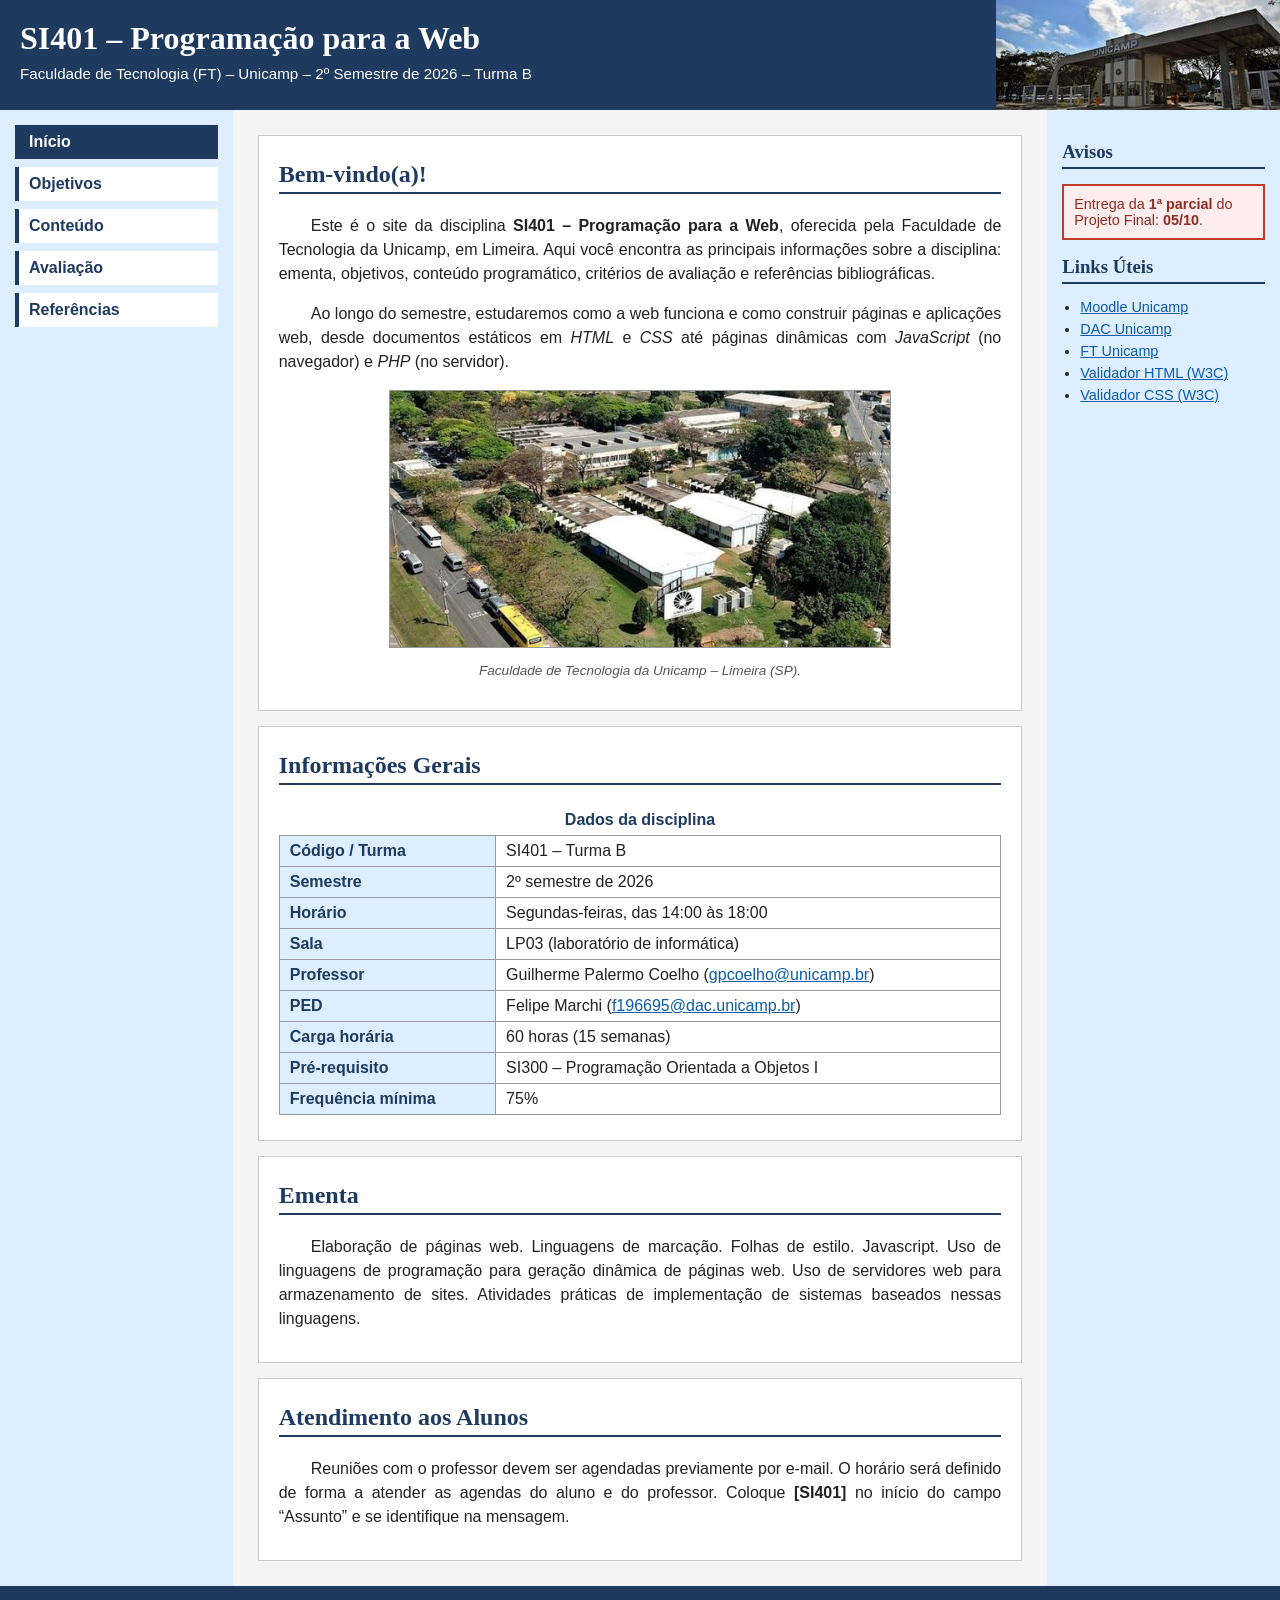
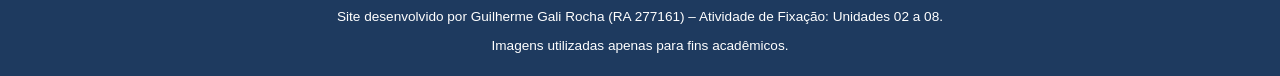
<file: SI401_Atividade02a08_GuilhermeGaliRocha_277161/si401/index.html>
<!DOCTYPE html>
<html lang="pt-BR">

<head>
	<meta charset="UTF-8">
	<meta name="viewport" content="width=device-width, initial-scale=1.0">
	<meta name="author" content="Guilherme Gali Rocha">
	<meta name="description" content="Site da disciplina SI401 - Programação para a Web (Unicamp)">
	<title>SI401 - Início</title>
	<link rel="stylesheet" href="estilo.css">
</head>

<body>

	<!-- Cabeçalho -->
	<header>
		<h1>SI401 &ndash; Programação para a Web</h1>
		<p>Faculdade de Tecnologia (FT) &ndash; Unicamp &ndash; 2º Semestre de 2026 &ndash; Turma B</p>
	</header>

	<!-- Menu de navegação -->
	<nav>
		<ul>
			<li><a href="index.html" class="atual">Início</a></li>
			<li><a href="objetivos.html">Objetivos</a></li>
			<li><a href="conteudo.html">Conteúdo</a></li>
			<li><a href="avaliacao.html">Avaliação</a></li>
			<li><a href="referencias.html">Referências</a></li>
		</ul>
	</nav>

	<!-- Conteúdo principal -->
	<main>

		<section>
			<h2>Bem-vindo(a)!</h2>
			<p>Este é o site da disciplina <strong>SI401 &ndash; Programação para a Web</strong>, oferecida
			pela Faculdade de Tecnologia da Unicamp, em Limeira. Aqui você encontra as principais
			informações sobre a disciplina: ementa, objetivos, conteúdo programático, critérios de
			avaliação e referências bibliográficas.</p>
			<p>Ao longo do semestre, estudaremos como a web funciona e como construir páginas e
			aplicações web, desde documentos estáticos em <em>HTML</em> e <em>CSS</em> até páginas
			dinâmicas com <em>JavaScript</em> (no navegador) e <em>PHP</em> (no servidor).</p>
			<img src="imagens/ft-limeira.jpg" alt="Vista aérea da Faculdade de Tecnologia da Unicamp, em Limeira" class="foto">
			<p class="legenda">Faculdade de Tecnologia da Unicamp &ndash; Limeira (SP).</p>
		</section>

		<section>
			<h2>Informações Gerais</h2>
			<table>
				<caption>Dados da disciplina</caption>
				<tr>
					<th>Código / Turma</th>
					<td>SI401 &ndash; Turma B</td>
				</tr>
				<tr>
					<th>Semestre</th>
					<td>2º semestre de 2026</td>
				</tr>
				<tr>
					<th>Horário</th>
					<td>Segundas-feiras, das 14:00 às 18:00</td>
				</tr>
				<tr>
					<th>Sala</th>
					<td>LP03 (laboratório de informática)</td>
				</tr>
				<tr>
					<th>Professor</th>
					<td>Guilherme Palermo Coelho (<a href="mailto:gpcoelho@unicamp.br">gpcoelho@unicamp.br</a>)</td>
				</tr>
				<tr>
					<th>PED</th>
					<td>Felipe Marchi (<a href="mailto:f196695@dac.unicamp.br">f196695@dac.unicamp.br</a>)</td>
				</tr>
				<tr>
					<th>Carga horária</th>
					<td>60 horas (15 semanas)</td>
				</tr>
				<tr>
					<th>Pré-requisito</th>
					<td>SI300 &ndash; Programação Orientada a Objetos I</td>
				</tr>
				<tr>
					<th>Frequência mínima</th>
					<td>75%</td>
				</tr>
			</table>
		</section>

		<section>
			<h2>Ementa</h2>
			<p>Elaboração de páginas web. Linguagens de marcação. Folhas de estilo. Javascript. Uso de
			linguagens de programação para geração dinâmica de páginas web. Uso de servidores web
			para armazenamento de sites. Atividades práticas de implementação de sistemas baseados
			nessas linguagens.</p>
		</section>

		<section>
			<h2>Atendimento aos Alunos</h2>
			<p>Reuniões com o professor devem ser agendadas previamente por e-mail. O horário será
			definido de forma a atender as agendas do aluno e do professor. Coloque <strong>[SI401]</strong>
			no início do campo &ldquo;Assunto&rdquo; e se identifique na mensagem.</p>
		</section>

	</main>

	<!-- Barra lateral direita -->
	<aside>
		<h2>Avisos</h2>
		<p class="aviso">Entrega da <strong>1ª parcial</strong> do Projeto Final: <strong>05/10</strong>.</p>

		<h2>Links Úteis</h2>
		<ul>
			<li><a href="https://moodle.ggte.unicamp.br/">Moodle Unicamp</a></li>
			<li><a href="https://www.dac.unicamp.br/">DAC Unicamp</a></li>
			<li><a href="https://www.ft.unicamp.br/">FT Unicamp</a></li>
			<li><a href="https://validator.w3.org/">Validador HTML (W3C)</a></li>
			<li><a href="https://jigsaw.w3.org/css-validator/">Validador CSS (W3C)</a></li>
		</ul>
	</aside>

	<!-- Rodapé -->
	<footer>
		<p>Site desenvolvido por Guilherme Gali Rocha (RA 277161) &ndash; Atividade de Fixação: Unidades 02 a 08.</p>
		<p>Imagens utilizadas apenas para fins acadêmicos.</p>
	</footer>

</body>
</html>
</file>
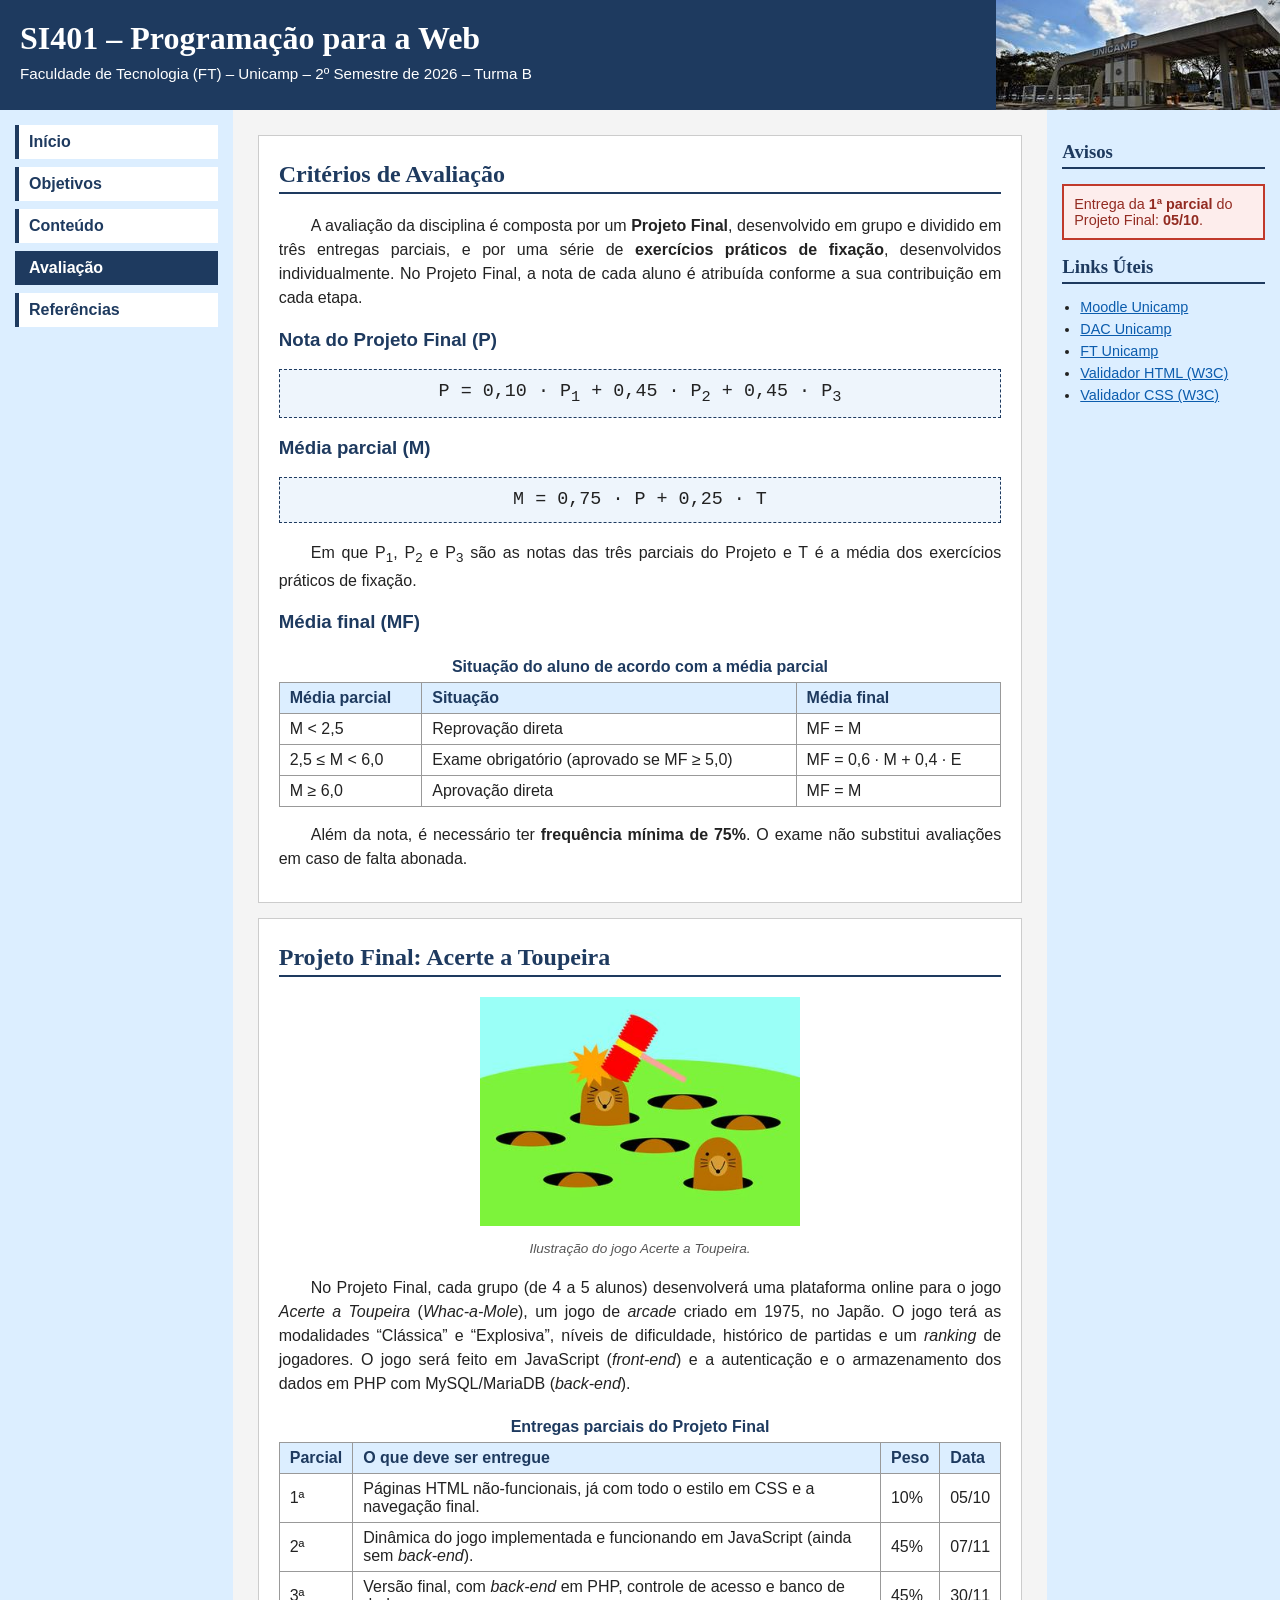
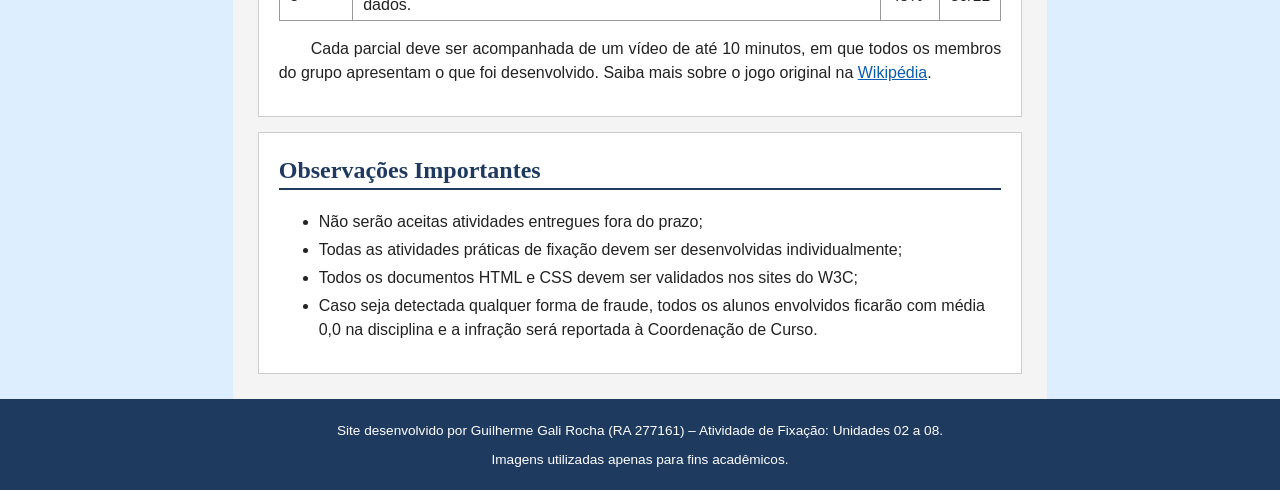
<file: SI401_Atividade02a08_GuilhermeGaliRocha_277161/si401/avaliacao.html>
<!DOCTYPE html>
<html lang="pt-BR">

<head>
	<meta charset="UTF-8">
	<meta name="viewport" content="width=device-width, initial-scale=1.0">
	<meta name="author" content="Guilherme Gali Rocha">
	<meta name="description" content="Critérios de avaliação e Projeto Final da disciplina SI401">
	<title>SI401 - Avaliação</title>
	<link rel="stylesheet" href="estilo.css">
</head>

<body>

	<!-- Cabeçalho -->
	<header>
		<h1>SI401 &ndash; Programação para a Web</h1>
		<p>Faculdade de Tecnologia (FT) &ndash; Unicamp &ndash; 2º Semestre de 2026 &ndash; Turma B</p>
	</header>

	<!-- Menu de navegação -->
	<nav>
		<ul>
			<li><a href="index.html">Início</a></li>
			<li><a href="objetivos.html">Objetivos</a></li>
			<li><a href="conteudo.html">Conteúdo</a></li>
			<li><a href="avaliacao.html" class="atual">Avaliação</a></li>
			<li><a href="referencias.html">Referências</a></li>
		</ul>
	</nav>

	<!-- Conteúdo principal -->
	<main>

		<section>
			<h2>Critérios de Avaliação</h2>
			<p>A avaliação da disciplina é composta por um <strong>Projeto Final</strong>, desenvolvido em
			grupo e dividido em três entregas parciais, e por uma série de <strong>exercícios práticos
			de fixação</strong>, desenvolvidos individualmente. No Projeto Final, a nota de cada aluno é
			atribuída conforme a sua contribuição em cada etapa.</p>

			<h3>Nota do Projeto Final (P)</h3>
			<p class="formula">P = 0,10 &middot; P<sub>1</sub> + 0,45 &middot; P<sub>2</sub> + 0,45 &middot; P<sub>3</sub></p>

			<h3>Média parcial (M)</h3>
			<p class="formula">M = 0,75 &middot; P + 0,25 &middot; T</p>
			<p>Em que P<sub>1</sub>, P<sub>2</sub> e P<sub>3</sub> são as notas das três parciais do
			Projeto e T é a média dos exercícios práticos de fixação.</p>

			<h3>Média final (MF)</h3>
			<table>
				<caption>Situação do aluno de acordo com a média parcial</caption>
				<tr>
					<th>Média parcial</th>
					<th>Situação</th>
					<th>Média final</th>
				</tr>
				<tr>
					<td>M &lt; 2,5</td>
					<td>Reprovação direta</td>
					<td>MF = M</td>
				</tr>
				<tr>
					<td>2,5 &le; M &lt; 6,0</td>
					<td>Exame obrigatório (aprovado se MF &ge; 5,0)</td>
					<td>MF = 0,6 &middot; M + 0,4 &middot; E</td>
				</tr>
				<tr>
					<td>M &ge; 6,0</td>
					<td>Aprovação direta</td>
					<td>MF = M</td>
				</tr>
			</table>
			<p>Além da nota, é necessário ter <strong>frequência mínima de 75%</strong>. O exame não
			substitui avaliações em caso de falta abonada.</p>
		</section>

		<section>
			<h2>Projeto Final: Acerte a Toupeira</h2>
			<img src="imagens/acerte-a-toupeira.jpg" alt="Ilustração do jogo Acerte a Toupeira" class="foto-toupeira">
			<p class="legenda">Ilustração do jogo Acerte a Toupeira.</p>
			<p>No Projeto Final, cada grupo (de 4 a 5 alunos) desenvolverá uma plataforma online para o
			jogo <em>Acerte a Toupeira</em> (<em>Whac-a-Mole</em>), um jogo de <em>arcade</em> criado em
			1975, no Japão. O jogo terá as modalidades &ldquo;Clássica&rdquo; e &ldquo;Explosiva&rdquo;,
			níveis de dificuldade, histórico de partidas e um <em>ranking</em> de jogadores. O jogo será
			feito em JavaScript (<em>front-end</em>) e a autenticação e o armazenamento dos dados em PHP
			com MySQL/MariaDB (<em>back-end</em>).</p>
			<table>
				<caption>Entregas parciais do Projeto Final</caption>
				<tr>
					<th>Parcial</th>
					<th>O que deve ser entregue</th>
					<th>Peso</th>
					<th>Data</th>
				</tr>
				<tr>
					<td>1ª</td>
					<td>Páginas HTML não-funcionais, já com todo o estilo em CSS e a navegação final.</td>
					<td>10%</td>
					<td>05/10</td>
				</tr>
				<tr>
					<td>2ª</td>
					<td>Dinâmica do jogo implementada e funcionando em JavaScript (ainda sem <em>back-end</em>).</td>
					<td>45%</td>
					<td>07/11</td>
				</tr>
				<tr>
					<td>3ª</td>
					<td>Versão final, com <em>back-end</em> em PHP, controle de acesso e banco de dados.</td>
					<td>45%</td>
					<td>30/11</td>
				</tr>
			</table>
			<p>Cada parcial deve ser acompanhada de um vídeo de até 10 minutos, em que todos os membros
			do grupo apresentam o que foi desenvolvido. Saiba mais sobre o jogo original na
			<a href="https://en.wikipedia.org/wiki/Whac-A-Mole">Wikipédia</a>.</p>
		</section>

		<section>
			<h2>Observações Importantes</h2>
			<ul>
				<li>Não serão aceitas atividades entregues fora do prazo;</li>
				<li>Todas as atividades práticas de fixação devem ser desenvolvidas individualmente;</li>
				<li>Todos os documentos HTML e CSS devem ser validados nos sites do W3C;</li>
				<li>Caso seja detectada qualquer forma de fraude, todos os alunos envolvidos ficarão com
				média 0,0 na disciplina e a infração será reportada à Coordenação de Curso.</li>
			</ul>
		</section>

	</main>

	<!-- Barra lateral direita -->
	<aside>
		<h2>Avisos</h2>
		<p class="aviso">Entrega da <strong>1ª parcial</strong> do Projeto Final: <strong>05/10</strong>.</p>

		<h2>Links Úteis</h2>
		<ul>
			<li><a href="https://moodle.ggte.unicamp.br/">Moodle Unicamp</a></li>
			<li><a href="https://www.dac.unicamp.br/">DAC Unicamp</a></li>
			<li><a href="https://www.ft.unicamp.br/">FT Unicamp</a></li>
			<li><a href="https://validator.w3.org/">Validador HTML (W3C)</a></li>
			<li><a href="https://jigsaw.w3.org/css-validator/">Validador CSS (W3C)</a></li>
		</ul>
	</aside>

	<!-- Rodapé -->
	<footer>
		<p>Site desenvolvido por Guilherme Gali Rocha (RA 277161) &ndash; Atividade de Fixação: Unidades 02 a 08.</p>
		<p>Imagens utilizadas apenas para fins acadêmicos.</p>
	</footer>

</body>
</html>
</file>
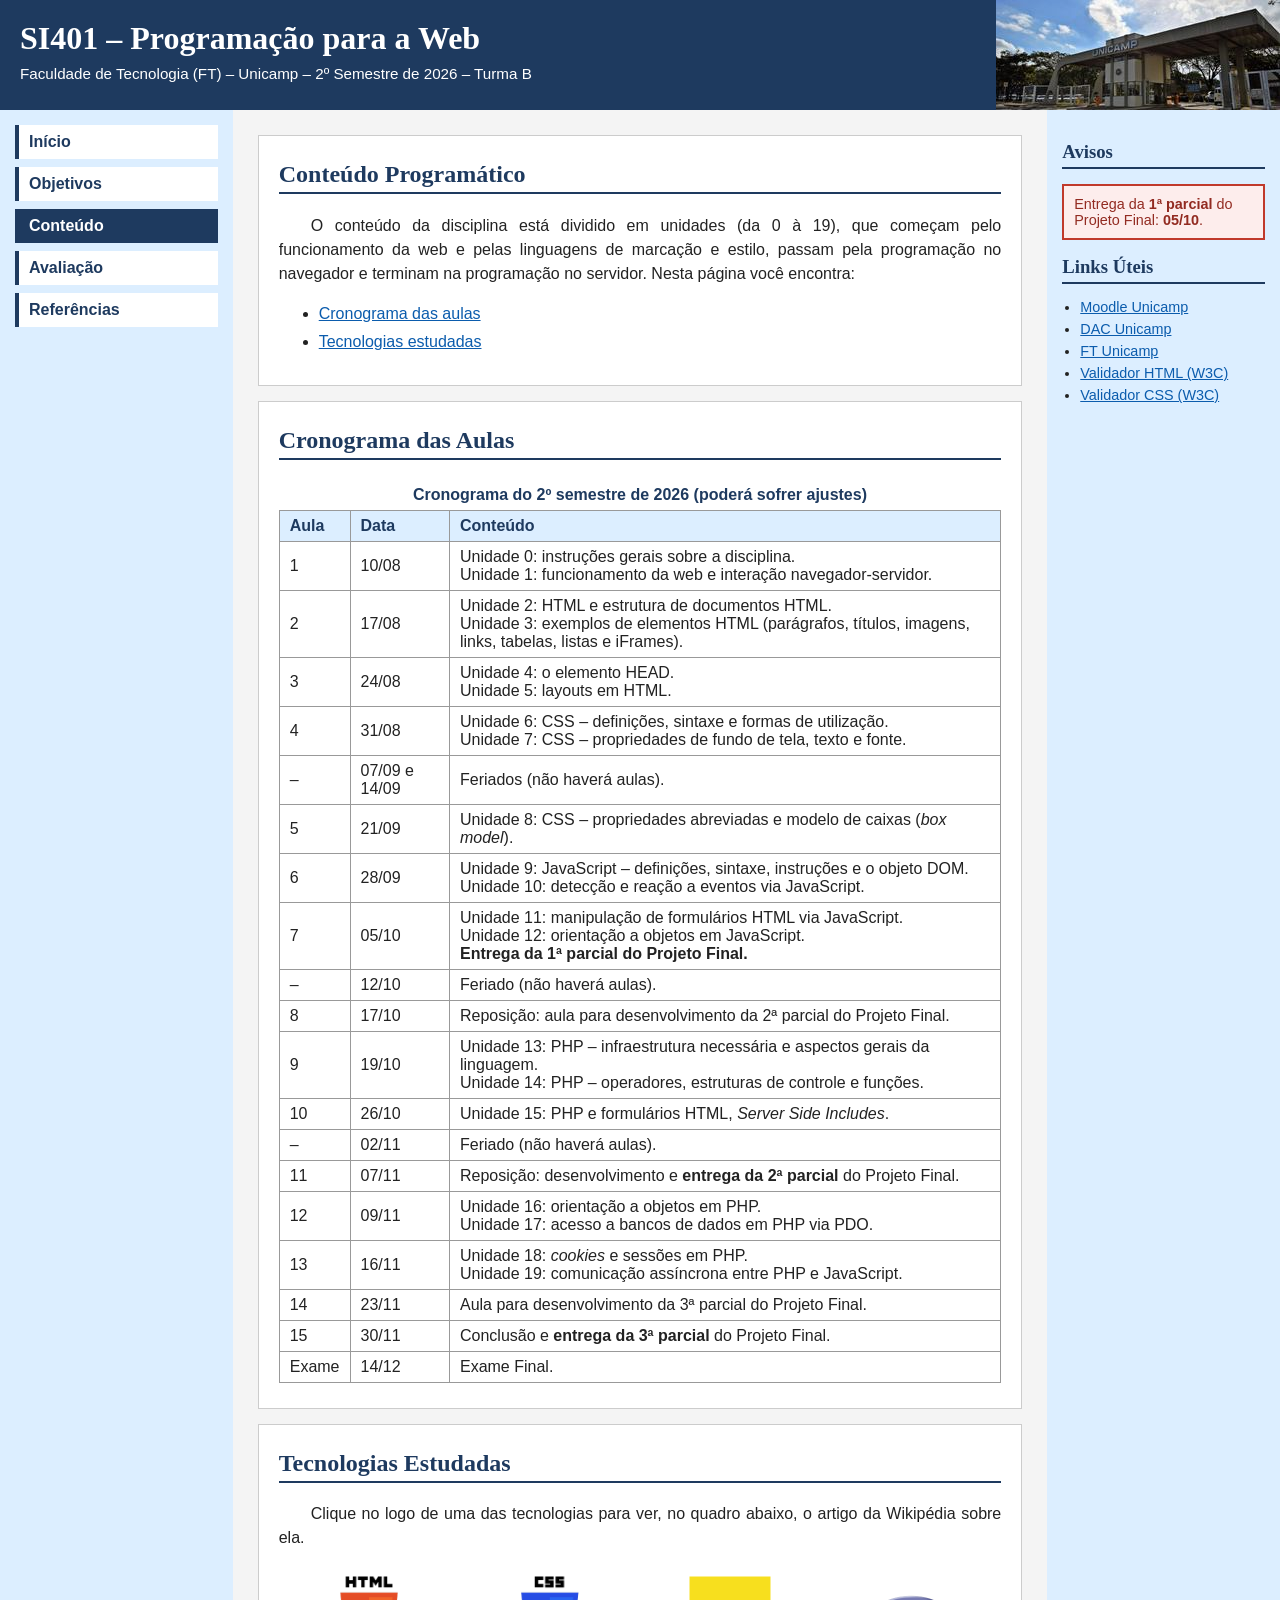
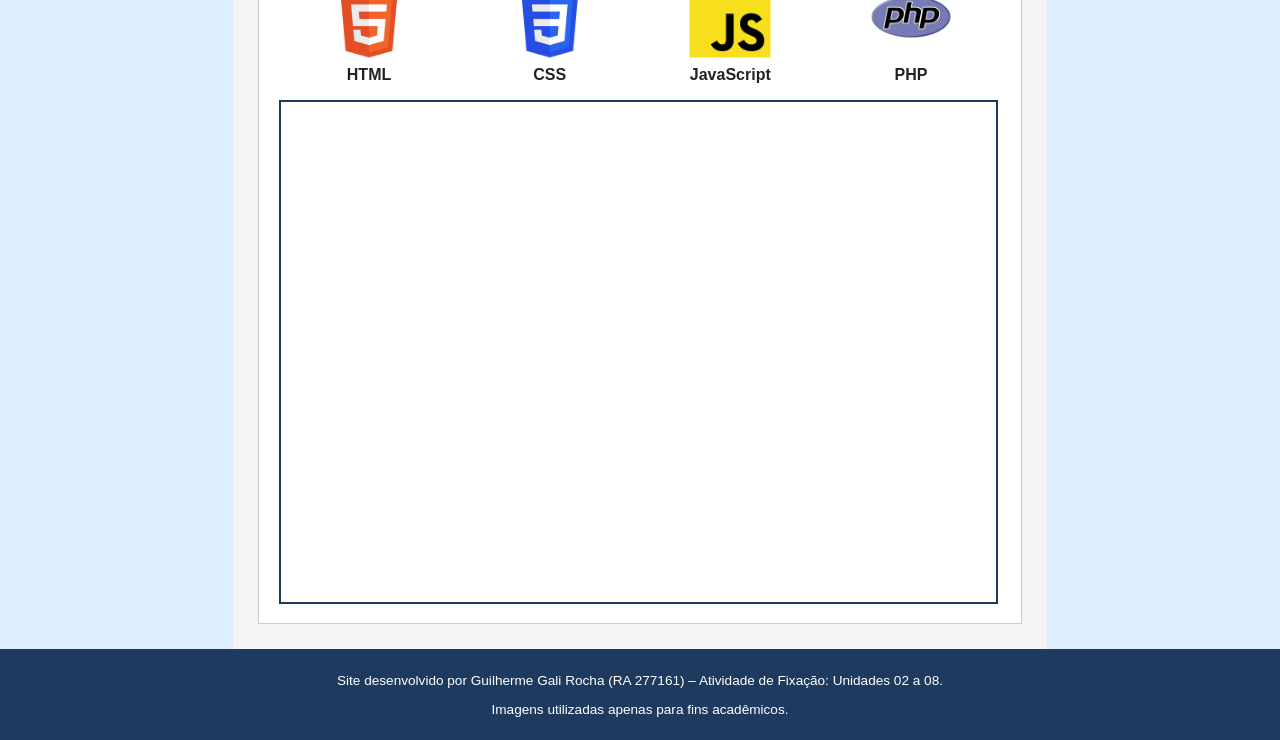
<file: SI401_Atividade02a08_GuilhermeGaliRocha_277161/si401/conteudo.html>
<!DOCTYPE html>
<html lang="pt-BR">

<head>
	<meta charset="UTF-8">
	<meta name="viewport" content="width=device-width, initial-scale=1.0">
	<meta name="author" content="Guilherme Gali Rocha">
	<meta name="description" content="Conteúdo programático e cronograma da disciplina SI401">
	<title>SI401 - Conteúdo</title>
	<link rel="stylesheet" href="estilo.css">
</head>

<body>

	<!-- Cabeçalho -->
	<header>
		<h1>SI401 &ndash; Programação para a Web</h1>
		<p>Faculdade de Tecnologia (FT) &ndash; Unicamp &ndash; 2º Semestre de 2026 &ndash; Turma B</p>
	</header>

	<!-- Menu de navegação -->
	<nav>
		<ul>
			<li><a href="index.html">Início</a></li>
			<li><a href="objetivos.html">Objetivos</a></li>
			<li><a href="conteudo.html" class="atual">Conteúdo</a></li>
			<li><a href="avaliacao.html">Avaliação</a></li>
			<li><a href="referencias.html">Referências</a></li>
		</ul>
	</nav>

	<!-- Conteúdo principal -->
	<main>

		<section>
			<h2>Conteúdo Programático</h2>
			<p>O conteúdo da disciplina está dividido em unidades (da 0 à 19), que começam pelo funcionamento da
			web e pelas linguagens de marcação e estilo, passam pela programação no navegador e
			terminam na programação no servidor. Nesta página você encontra:</p>
			<ul>
				<li><a href="#cronograma">Cronograma das aulas</a></li>
				<li><a href="#tecnologias">Tecnologias estudadas</a></li>
			</ul>
		</section>

		<section id="cronograma">
			<h2>Cronograma das Aulas</h2>
			<table>
				<caption>Cronograma do 2º semestre de 2026 (poderá sofrer ajustes)</caption>
				<tr>
					<th>Aula</th>
					<th>Data</th>
					<th>Conteúdo</th>
				</tr>
				<tr>
					<td>1</td>
					<td>10/08</td>
					<td>Unidade 0: instruções gerais sobre a disciplina.<br>
					Unidade 1: funcionamento da web e interação navegador-servidor.</td>
				</tr>
				<tr>
					<td>2</td>
					<td>17/08</td>
					<td>Unidade 2: HTML e estrutura de documentos HTML.<br>
					Unidade 3: exemplos de elementos HTML (parágrafos, títulos, imagens, links, tabelas, listas e iFrames).</td>
				</tr>
				<tr>
					<td>3</td>
					<td>24/08</td>
					<td>Unidade 4: o elemento HEAD.<br>
					Unidade 5: layouts em HTML.</td>
				</tr>
				<tr>
					<td>4</td>
					<td>31/08</td>
					<td>Unidade 6: CSS &ndash; definições, sintaxe e formas de utilização.<br>
					Unidade 7: CSS &ndash; propriedades de fundo de tela, texto e fonte.</td>
				</tr>
				<tr>
					<td>&ndash;</td>
					<td>07/09 e 14/09</td>
					<td>Feriados (não haverá aulas).</td>
				</tr>
				<tr>
					<td>5</td>
					<td>21/09</td>
					<td>Unidade 8: CSS &ndash; propriedades abreviadas e modelo de caixas (<em>box model</em>).</td>
				</tr>
				<tr>
					<td>6</td>
					<td>28/09</td>
					<td>Unidade 9: JavaScript &ndash; definições, sintaxe, instruções e o objeto DOM.<br>
					Unidade 10: detecção e reação a eventos via JavaScript.</td>
				</tr>
				<tr>
					<td>7</td>
					<td>05/10</td>
					<td>Unidade 11: manipulação de formulários HTML via JavaScript.<br>
					Unidade 12: orientação a objetos em JavaScript.<br>
					<strong>Entrega da 1ª parcial do Projeto Final.</strong></td>
				</tr>
				<tr>
					<td>&ndash;</td>
					<td>12/10</td>
					<td>Feriado (não haverá aulas).</td>
				</tr>
				<tr>
					<td>8</td>
					<td>17/10</td>
					<td>Reposição: aula para desenvolvimento da 2ª parcial do Projeto Final.</td>
				</tr>
				<tr>
					<td>9</td>
					<td>19/10</td>
					<td>Unidade 13: PHP &ndash; infraestrutura necessária e aspectos gerais da linguagem.<br>
					Unidade 14: PHP &ndash; operadores, estruturas de controle e funções.</td>
				</tr>
				<tr>
					<td>10</td>
					<td>26/10</td>
					<td>Unidade 15: PHP e formulários HTML, <em>Server Side Includes</em>.</td>
				</tr>
				<tr>
					<td>&ndash;</td>
					<td>02/11</td>
					<td>Feriado (não haverá aulas).</td>
				</tr>
				<tr>
					<td>11</td>
					<td>07/11</td>
					<td>Reposição: desenvolvimento e <strong>entrega da 2ª parcial</strong> do Projeto Final.</td>
				</tr>
				<tr>
					<td>12</td>
					<td>09/11</td>
					<td>Unidade 16: orientação a objetos em PHP.<br>
					Unidade 17: acesso a bancos de dados em PHP via PDO.</td>
				</tr>
				<tr>
					<td>13</td>
					<td>16/11</td>
					<td>Unidade 18: <em>cookies</em> e sessões em PHP.<br>
					Unidade 19: comunicação assíncrona entre PHP e JavaScript.</td>
				</tr>
				<tr>
					<td>14</td>
					<td>23/11</td>
					<td>Aula para desenvolvimento da 3ª parcial do Projeto Final.</td>
				</tr>
				<tr>
					<td>15</td>
					<td>30/11</td>
					<td>Conclusão e <strong>entrega da 3ª parcial</strong> do Projeto Final.</td>
				</tr>
				<tr>
					<td>Exame</td>
					<td>14/12</td>
					<td>Exame Final.</td>
				</tr>
			</table>
		</section>

		<section id="tecnologias">
			<h2>Tecnologias Estudadas</h2>
			<p>Clique no logo de uma das tecnologias para ver, no quadro abaixo, o artigo da Wikipédia
			sobre ela.</p>
			<table class="tecnologias">
				<tr>
					<td>
						<a href="https://pt.wikipedia.org/wiki/HTML" target="quadro">
						<img src="imagens/logo-html.png" alt="Logo do HTML5" class="logo">
						</a><br>HTML
					</td>
					<td>
						<a href="https://pt.wikipedia.org/wiki/Cascading_Style_Sheets" target="quadro">
						<img src="imagens/logo-css.png" alt="Logo do CSS3" class="logo">
						</a><br>CSS
					</td>
					<td>
						<a href="https://pt.wikipedia.org/wiki/JavaScript" target="quadro">
						<img src="imagens/logo-js.png" alt="Logo do JavaScript" class="logo">
						</a><br>JavaScript
					</td>
					<td>
						<a href="https://pt.wikipedia.org/wiki/PHP" target="quadro">
						<img src="imagens/logo-php.png" alt="Logo do PHP" class="logo">
						</a><br>PHP
					</td>
				</tr>
			</table>
			<iframe src="https://pt.wikipedia.org/wiki/World_Wide_Web" name="quadro" title="Artigo da Wikipédia sobre a tecnologia selecionada"></iframe>
		</section>

	</main>

	<!-- Barra lateral direita -->
	<aside>
		<h2>Avisos</h2>
		<p class="aviso">Entrega da <strong>1ª parcial</strong> do Projeto Final: <strong>05/10</strong>.</p>

		<h2>Links Úteis</h2>
		<ul>
			<li><a href="https://moodle.ggte.unicamp.br/">Moodle Unicamp</a></li>
			<li><a href="https://www.dac.unicamp.br/">DAC Unicamp</a></li>
			<li><a href="https://www.ft.unicamp.br/">FT Unicamp</a></li>
			<li><a href="https://validator.w3.org/">Validador HTML (W3C)</a></li>
			<li><a href="https://jigsaw.w3.org/css-validator/">Validador CSS (W3C)</a></li>
		</ul>
	</aside>

	<!-- Rodapé -->
	<footer>
		<p>Site desenvolvido por Guilherme Gali Rocha (RA 277161) &ndash; Atividade de Fixação: Unidades 02 a 08.</p>
		<p>Imagens utilizadas apenas para fins acadêmicos.</p>
	</footer>

</body>
</html>
</file>
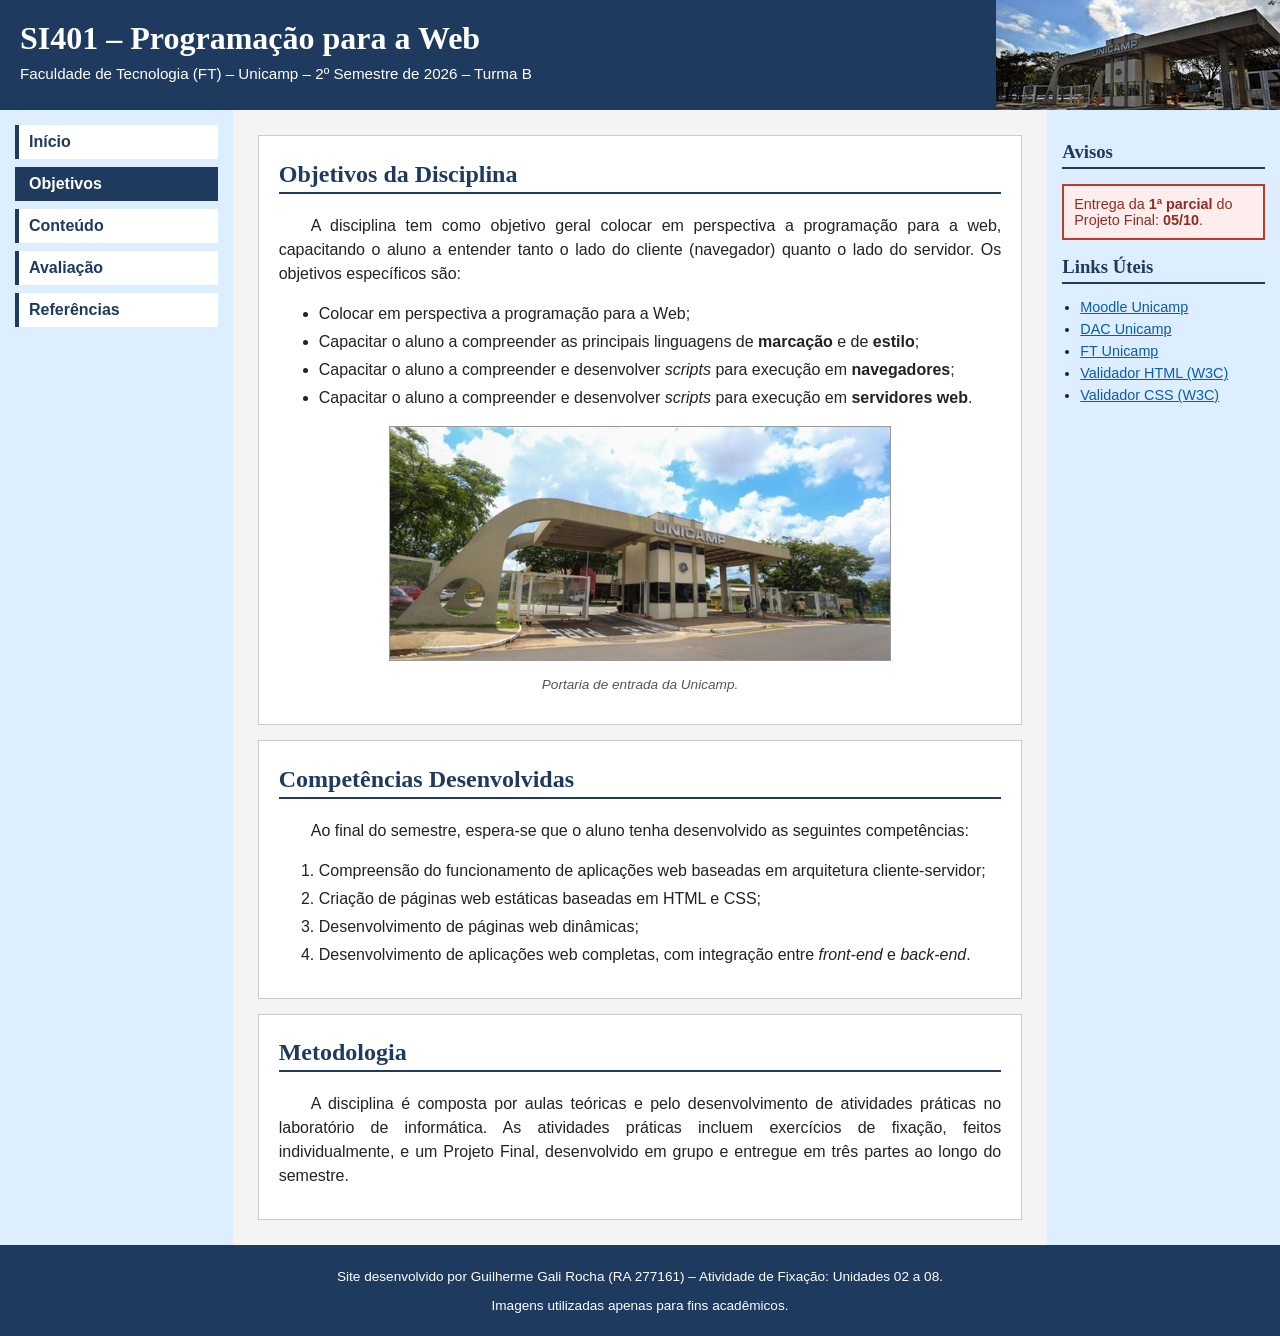
<file: SI401_Atividade02a08_GuilhermeGaliRocha_277161/si401/objetivos.html>
<!DOCTYPE html>
<html lang="pt-BR">

<head>
	<meta charset="UTF-8">
	<meta name="viewport" content="width=device-width, initial-scale=1.0">
	<meta name="author" content="Guilherme Gali Rocha">
	<meta name="description" content="Objetivos e competências da disciplina SI401">
	<title>SI401 - Objetivos</title>
	<link rel="stylesheet" href="estilo.css">
</head>

<body>

	<!-- Cabeçalho -->
	<header>
		<h1>SI401 &ndash; Programação para a Web</h1>
		<p>Faculdade de Tecnologia (FT) &ndash; Unicamp &ndash; 2º Semestre de 2026 &ndash; Turma B</p>
	</header>

	<!-- Menu de navegação -->
	<nav>
		<ul>
			<li><a href="index.html">Início</a></li>
			<li><a href="objetivos.html" class="atual">Objetivos</a></li>
			<li><a href="conteudo.html">Conteúdo</a></li>
			<li><a href="avaliacao.html">Avaliação</a></li>
			<li><a href="referencias.html">Referências</a></li>
		</ul>
	</nav>

	<!-- Conteúdo principal -->
	<main>

		<section>
			<h2>Objetivos da Disciplina</h2>
			<p>A disciplina tem como objetivo geral colocar em perspectiva a programação para a web,
			capacitando o aluno a entender tanto o lado do cliente (navegador) quanto o lado do
			servidor. Os objetivos específicos são:</p>
			<ul>
				<li>Colocar em perspectiva a programação para a Web;</li>
				<li>Capacitar o aluno a compreender as principais linguagens de <strong>marcação</strong> e de <strong>estilo</strong>;</li>
				<li>Capacitar o aluno a compreender e desenvolver <em>scripts</em> para execução em <strong>navegadores</strong>;</li>
				<li>Capacitar o aluno a compreender e desenvolver <em>scripts</em> para execução em <strong>servidores web</strong>.</li>
			</ul>
			<img src="imagens/unicamp-portaria.jpg" alt="Portaria de entrada da Unicamp" class="foto">
			<p class="legenda">Portaria de entrada da Unicamp.</p>
		</section>

		<section>
			<h2>Competências Desenvolvidas</h2>
			<p>Ao final do semestre, espera-se que o aluno tenha desenvolvido as seguintes competências:</p>
			<ol>
				<li>Compreensão do funcionamento de aplicações web baseadas em arquitetura cliente-servidor;</li>
				<li>Criação de páginas web estáticas baseadas em HTML e CSS;</li>
				<li>Desenvolvimento de páginas web dinâmicas;</li>
				<li>Desenvolvimento de aplicações web completas, com integração entre <em>front-end</em> e <em>back-end</em>.</li>
			</ol>
		</section>

		<section>
			<h2>Metodologia</h2>
			<p>A disciplina é composta por aulas teóricas e pelo desenvolvimento de atividades práticas
			no laboratório de informática. As atividades práticas incluem exercícios de fixação,
			feitos individualmente, e um Projeto Final, desenvolvido em grupo e entregue em três
			partes ao longo do semestre.</p>
		</section>

	</main>

	<!-- Barra lateral direita -->
	<aside>
		<h2>Avisos</h2>
		<p class="aviso">Entrega da <strong>1ª parcial</strong> do Projeto Final: <strong>05/10</strong>.</p>

		<h2>Links Úteis</h2>
		<ul>
			<li><a href="https://moodle.ggte.unicamp.br/">Moodle Unicamp</a></li>
			<li><a href="https://www.dac.unicamp.br/">DAC Unicamp</a></li>
			<li><a href="https://www.ft.unicamp.br/">FT Unicamp</a></li>
			<li><a href="https://validator.w3.org/">Validador HTML (W3C)</a></li>
			<li><a href="https://jigsaw.w3.org/css-validator/">Validador CSS (W3C)</a></li>
		</ul>
	</aside>

	<!-- Rodapé -->
	<footer>
		<p>Site desenvolvido por Guilherme Gali Rocha (RA 277161) &ndash; Atividade de Fixação: Unidades 02 a 08.</p>
		<p>Imagens utilizadas apenas para fins acadêmicos.</p>
	</footer>

</body>
</html>
</file>
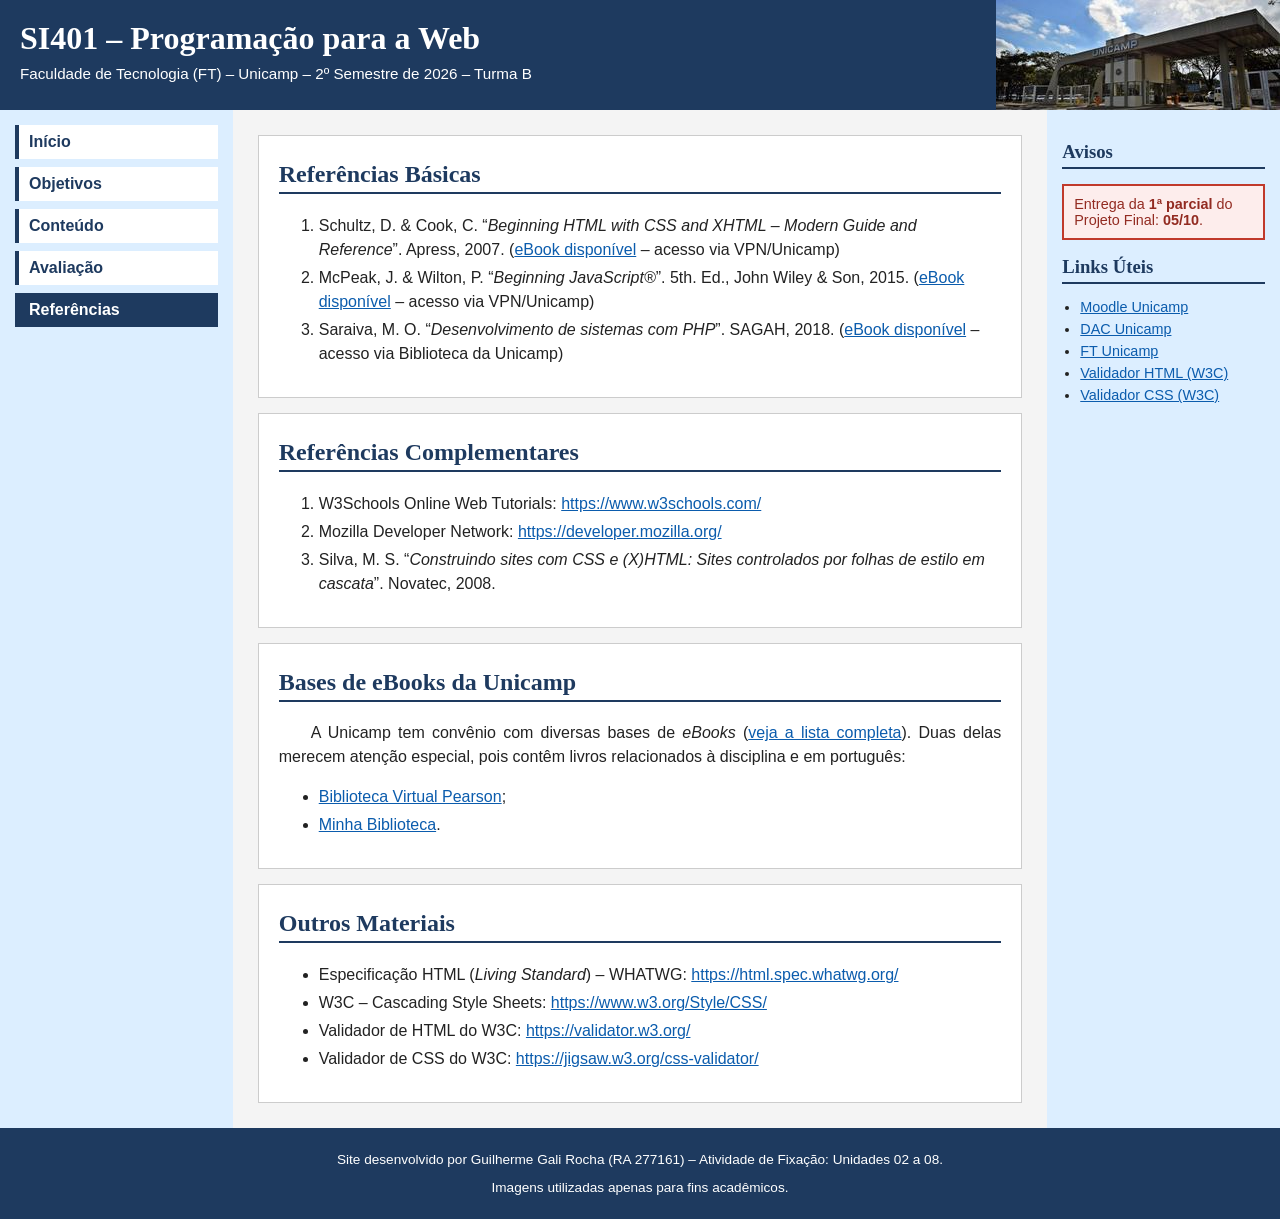
<file: SI401_Atividade02a08_GuilhermeGaliRocha_277161/si401/referencias.html>
<!DOCTYPE html>
<html lang="pt-BR">

<head>
	<meta charset="UTF-8">
	<meta name="viewport" content="width=device-width, initial-scale=1.0">
	<meta name="author" content="Guilherme Gali Rocha">
	<meta name="description" content="Referências bibliográficas da disciplina SI401">
	<title>SI401 - Referências</title>
	<link rel="stylesheet" href="estilo.css">
</head>

<body>

	<!-- Cabeçalho -->
	<header>
		<h1>SI401 &ndash; Programação para a Web</h1>
		<p>Faculdade de Tecnologia (FT) &ndash; Unicamp &ndash; 2º Semestre de 2026 &ndash; Turma B</p>
	</header>

	<!-- Menu de navegação -->
	<nav>
		<ul>
			<li><a href="index.html">Início</a></li>
			<li><a href="objetivos.html">Objetivos</a></li>
			<li><a href="conteudo.html">Conteúdo</a></li>
			<li><a href="avaliacao.html">Avaliação</a></li>
			<li><a href="referencias.html" class="atual">Referências</a></li>
		</ul>
	</nav>

	<!-- Conteúdo principal -->
	<main>

		<section>
			<h2>Referências Básicas</h2>
			<ol>
				<li>Schultz, D. &amp; Cook, C. &ldquo;<em>Beginning HTML with CSS and XHTML &ndash; Modern Guide
				and Reference</em>&rdquo;. Apress, 2007.
				(<a href="http://dx.doi.org/10.1007/978-1-4302-0350-6">eBook disponível</a> &ndash; acesso via VPN/Unicamp)</li>
				<li>McPeak, J. &amp; Wilton, P. &ldquo;<em>Beginning JavaScript&reg;</em>&rdquo;. 5th. Ed., John Wiley
				&amp; Son, 2015.
				(<a href="http://onlinelibrary.wiley.com/book/10.1002/9781119209423">eBook disponível</a> &ndash; acesso via VPN/Unicamp)</li>
				<li>Saraiva, M. O. &ldquo;<em>Desenvolvimento de sistemas com PHP</em>&rdquo;. SAGAH, 2018.
				(<a href="https://integrada.minhabiblioteca.com.br/books/9788595023222">eBook disponível</a> &ndash; acesso via Biblioteca da Unicamp)</li>
			</ol>
		</section>

		<section>
			<h2>Referências Complementares</h2>
			<ol>
				<li>W3Schools Online Web Tutorials: <a href="https://www.w3schools.com/">https://www.w3schools.com/</a></li>
				<li>Mozilla Developer Network: <a href="https://developer.mozilla.org/">https://developer.mozilla.org/</a></li>
				<li>Silva, M. S. &ldquo;<em>Construindo sites com CSS e (X)HTML: Sites controlados por folhas de
				estilo em cascata</em>&rdquo;. Novatec, 2008.</li>
			</ol>
		</section>

		<section>
			<h2>Bases de eBooks da Unicamp</h2>
			<p>A Unicamp tem convênio com diversas bases de <em>eBooks</em>
			(<a href="http://www.sbu.unicamp.br/sbu/bases-de-dados/?q=&amp;area=&amp;tipo=E-books&amp;editor=">veja a lista completa</a>).
			Duas delas merecem atenção especial, pois contêm livros relacionados à disciplina e em português:</p>
			<ul>
				<li><a href="http://www.sbu.unicamp.br/bases-nfs/b1089/guiaUso_1089_1.pdf">Biblioteca Virtual Pearson</a>;</li>
				<li><a href="http://www.sbu.unicamp.br/bases-nfs/b1088/guiaUso_1088_2.pdf">Minha Biblioteca</a>.</li>
			</ul>
		</section>

		<section>
			<h2>Outros Materiais</h2>
			<ul>
				<li>Especificação HTML (<em>Living Standard</em>) &ndash; WHATWG: <a href="https://html.spec.whatwg.org/">https://html.spec.whatwg.org/</a></li>
				<li>W3C &ndash; Cascading Style Sheets: <a href="https://www.w3.org/Style/CSS/">https://www.w3.org/Style/CSS/</a></li>
				<li>Validador de HTML do W3C: <a href="https://validator.w3.org/">https://validator.w3.org/</a></li>
				<li>Validador de CSS do W3C: <a href="https://jigsaw.w3.org/css-validator/">https://jigsaw.w3.org/css-validator/</a></li>
			</ul>
		</section>

	</main>

	<!-- Barra lateral direita -->
	<aside>
		<h2>Avisos</h2>
		<p class="aviso">Entrega da <strong>1ª parcial</strong> do Projeto Final: <strong>05/10</strong>.</p>

		<h2>Links Úteis</h2>
		<ul>
			<li><a href="https://moodle.ggte.unicamp.br/">Moodle Unicamp</a></li>
			<li><a href="https://www.dac.unicamp.br/">DAC Unicamp</a></li>
			<li><a href="https://www.ft.unicamp.br/">FT Unicamp</a></li>
			<li><a href="https://validator.w3.org/">Validador HTML (W3C)</a></li>
			<li><a href="https://jigsaw.w3.org/css-validator/">Validador CSS (W3C)</a></li>
		</ul>
	</aside>

	<!-- Rodapé -->
	<footer>
		<p>Site desenvolvido por Guilherme Gali Rocha (RA 277161) &ndash; Atividade de Fixação: Unidades 02 a 08.</p>
		<p>Imagens utilizadas apenas para fins acadêmicos.</p>
	</footer>

</body>
</html>
</file>
<file: SI401_Atividade02a08_GuilhermeGaliRocha_277161/si401/estilo.css>
/* Folha de estilos externa do site da disciplina SI401 */
/* Usada por todas as páginas através da tag <link> */


/* ---------- Layout geral (display: grid - Unidade 08) ---------- */

body {
	display: grid;
	grid-template-areas:
		"head head head"
		"nav main aside"
		"foot foot foot";
	grid-template-columns: 2fr 7fr 2fr;
	margin: 0;
	font-family: Arial, Helvetica, sans-serif;
	font-size: 1em;
	color: #222222;
	background-color: #F4F4F4;
}


/* ---------- Cabeçalho ---------- */

header {
	grid-area: head;
	height: 110px;
	padding: 0 20px;
	/* propriedade abreviada: cor, imagem, repetição e posição */
	background: #1E3A5F url("imagens/faixa-cabecalho.jpg") no-repeat right top;
	color: white;
}

header h1 {
	margin: 0;
	padding-top: 20px;
	font-family: Georgia, "Times New Roman", serif;
	font-size: 2em;
}

header p {
	margin: 8px 0 0 0;
	font-size: 0.95em;
}


/* ---------- Menu de navegação (barra lateral esquerda) ---------- */

nav {
	grid-area: nav;
	padding: 15px;
	background-color: #DCEEFF;
}

nav ul {
	list-style-type: none;
	margin: 0;
	padding: 0;
}

nav li {
	margin-bottom: 8px;
}

nav a {
	display: block;
	padding: 8px 10px;
	border-left: 4px solid #1E3A5F;
	background-color: white;
	color: #1E3A5F;
	font-weight: bold;
	text-decoration: none;
}

/* classe usada para destacar a página em que o usuário está */
nav a.atual {
	background-color: #1E3A5F;
	color: white;
}


/* ---------- Conteúdo principal ---------- */

main {
	grid-area: main;
	padding: 10px 25px;
}

section {
	margin: 15px 0;
	padding: 5px 20px 15px 20px;
	border: 1px solid #CCCCCC;
	background-color: white;
}

h2 {
	font-family: Georgia, "Times New Roman", serif;
	color: #1E3A5F;
	border-bottom: 2px solid #1E3A5F;
	padding-bottom: 4px;
}

h3 {
	color: #1E3A5F;
}

main p {
	text-align: justify;
	text-indent: 32px;
	line-height: 1.5;
}

main li {
	line-height: 1.5;
	margin-bottom: 4px;
}

a {
	color: #0B5CAD;
}


/* ---------- Imagens ---------- */

.foto {
	display: block;
	width: 500px;
	margin: 10px auto 0 auto;
	border: 1px solid #999999;
}

.foto-toupeira {
	display: block;
	width: 320px;
	margin: 10px auto 0 auto;
}

/* parágrafo de legenda abaixo das fotos */
main p.legenda {
	text-align: center;
	text-indent: 0;
	font-size: 0.85em;
	font-style: italic;
	color: #555555;
}

.logo {
	width: 90px;
	height: 90px;
}


/* ---------- Tabelas (Unidade 07 - W3Schools Tables) ---------- */

table {
	border-collapse: collapse;
	width: 100%;
	margin: 10px 0;
}

caption {
	font-weight: bold;
	padding: 6px;
	color: #1E3A5F;
}

th, td {
	border: 1px solid #999999;
	padding: 6px 10px;
	text-align: left;
}

th {
	background-color: #DCEEFF;
	color: #1E3A5F;
}

/* tabela com as logos das linguagens (sem bordas, centralizada) */
table.tecnologias td {
	border: none;
	text-align: center;
	font-weight: bold;
}


/* ---------- Fórmulas da avaliação ---------- */

main p.formula {
	text-indent: 0;
	text-align: center;
	font-family: "Courier New", Courier, monospace;
	font-size: 1.15em;
	padding: 8px;
	background-color: #EEF5FC;
	border: 1px dashed #1E3A5F;
}


/* ---------- iFrame da página de conteúdo ---------- */

/* 99% porque a borda (2px de cada lado) soma na largura total (box model) */
iframe {
	width: 99%;
	height: 500px;
	border: 2px solid #1E3A5F;
}


/* ---------- Barra lateral direita ---------- */

aside {
	grid-area: aside;
	padding: 15px;
	background-color: #DCEEFF;
	font-size: 0.9em;
}

aside h2 {
	font-size: 1.3em;
}

aside ul {
	padding-left: 18px;
}

aside li {
	margin-bottom: 6px;
}

.aviso {
	padding: 10px;
	border: 2px solid #C0392B;
	background-color: #FDEDEC;
	color: #922B21;
}


/* ---------- Rodapé ---------- */

footer {
	grid-area: foot;
	padding: 10px;
	background-color: #1E3A5F;
	color: white;
	text-align: center;
	font-size: 0.85em;
}

footer a {
	color: #DCEEFF;
}
</file>
